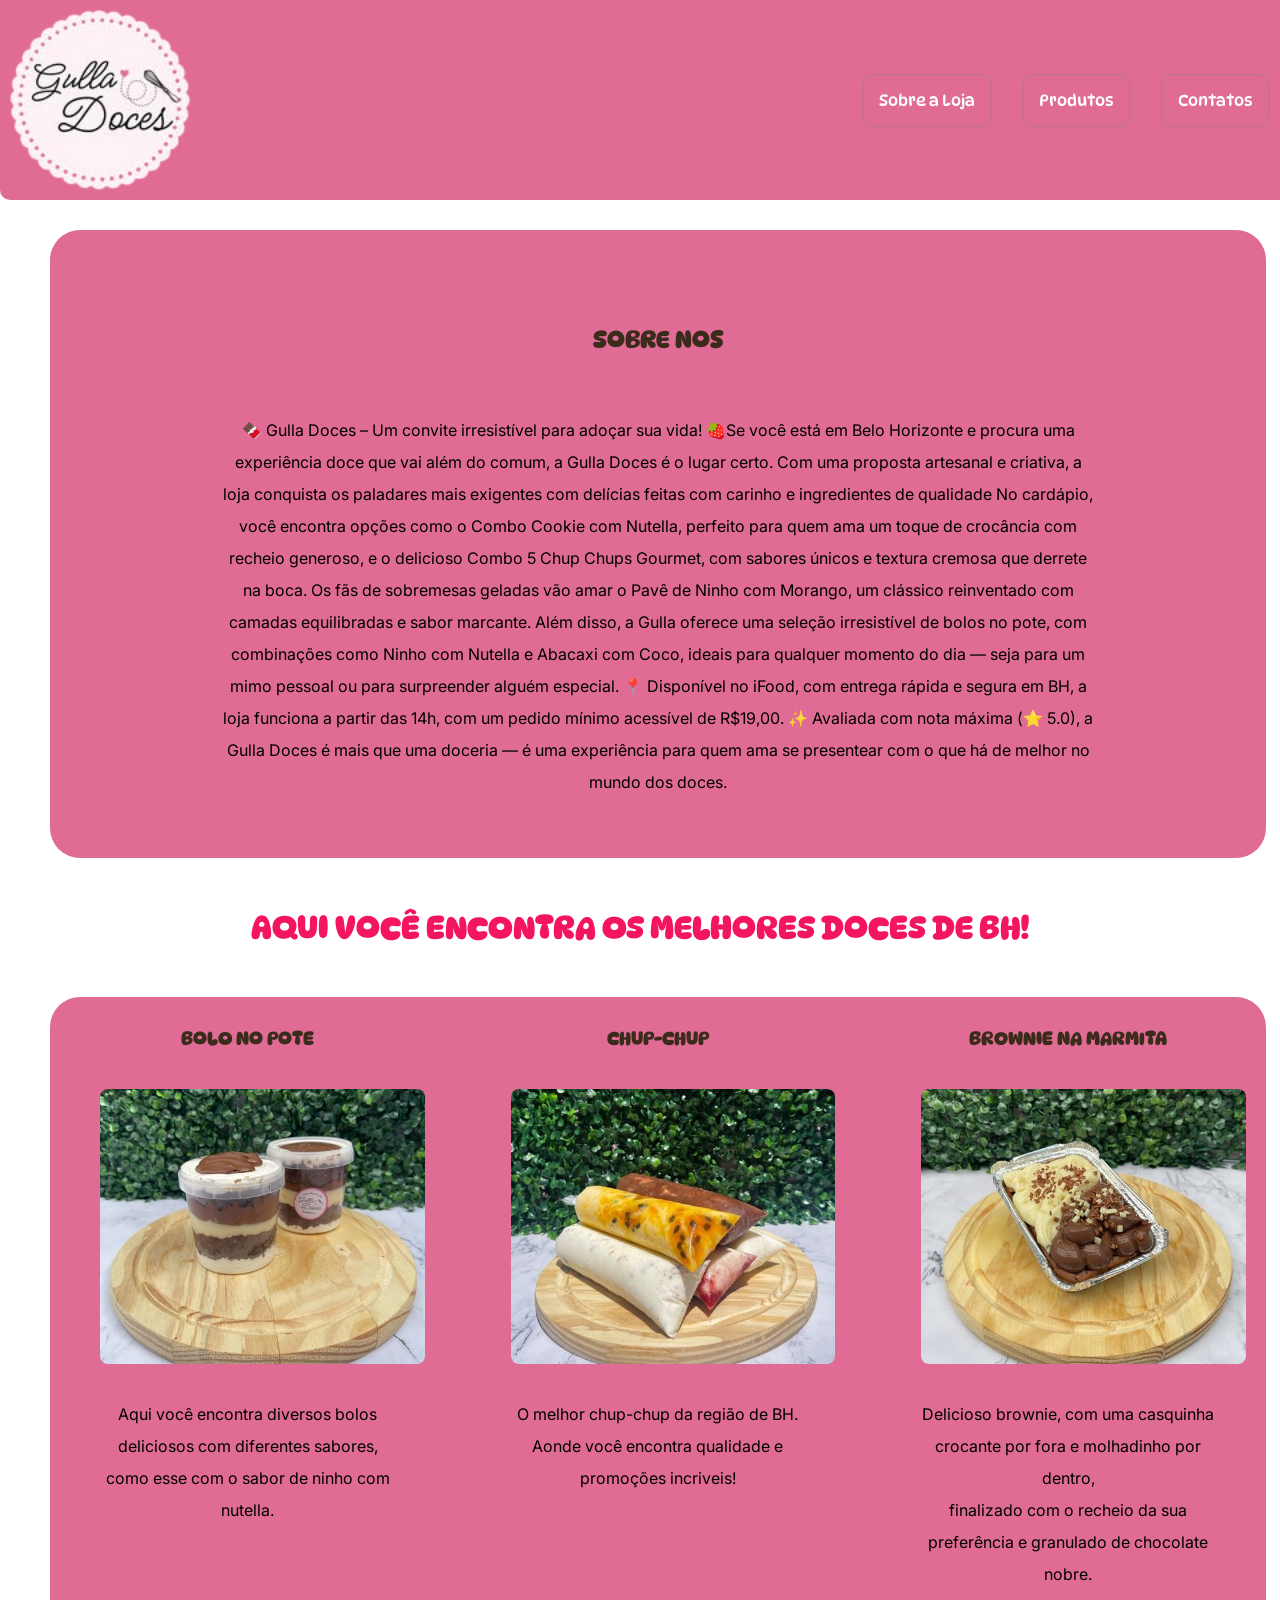
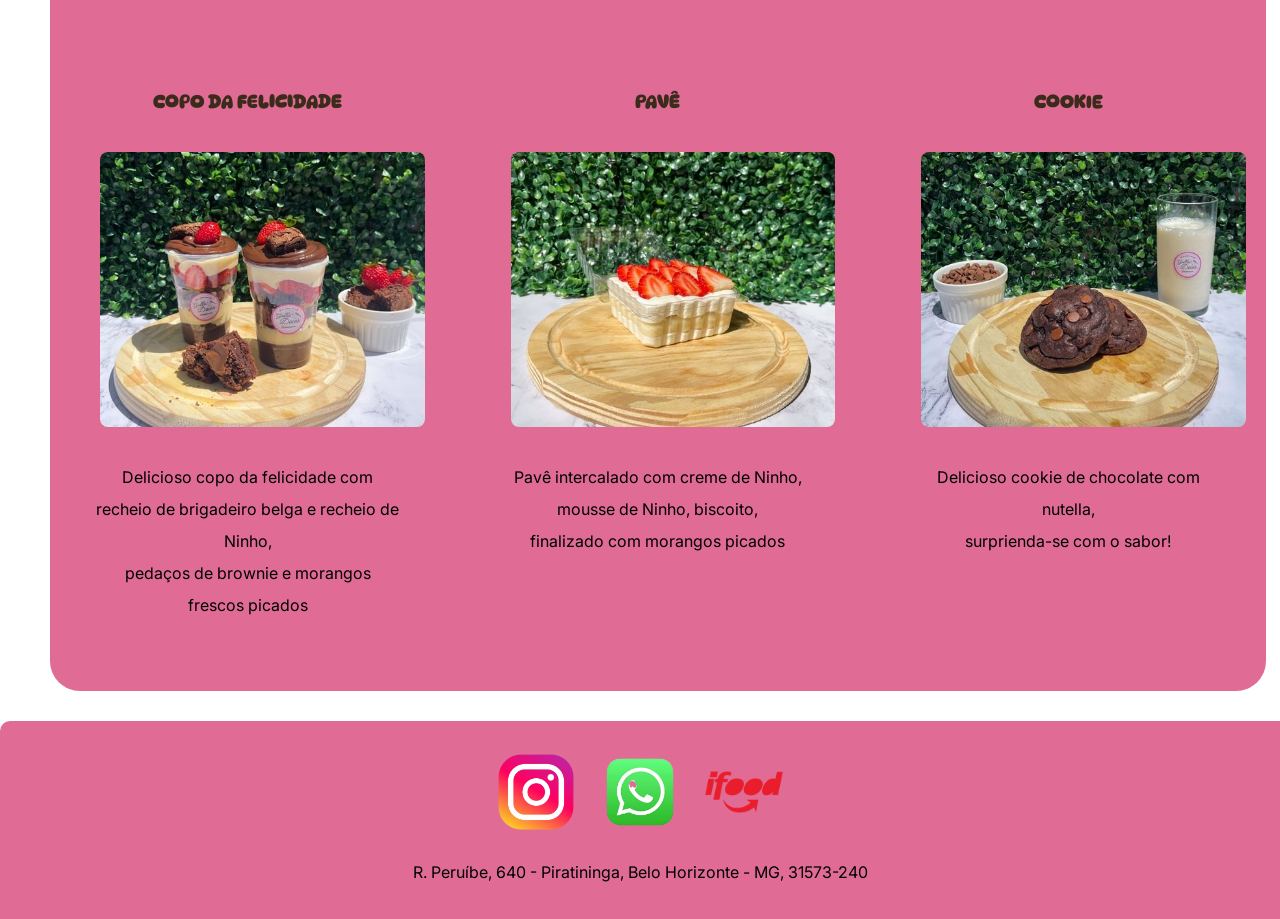
<file: index.html>
<!DOCTYPE html>
<html lang="pt-br">
<head>
    <meta charset="UTF-8">
    <meta name="viewport" content="width=device-width, initial-scale=1.0">
    <title>Gulla Doces</title>
    <link rel="preconnect" href="https://fonts.googleapis.com" />
    <link rel="preconnect" href="https://fonts.gstatic.com" crossorigin />
    <link href="https://fonts.googleapis.com/css2?family=DynaPuff:wght@400..700&family=Inter:ital,opsz,wght@0,14..32,100..900;1,14..32,100..900&family=Knewave&display=swap" rel="stylesheet" />
    <link rel="stylesheet" href="style.css">
</head>
<body>
    <Header>
        <img src="./Imagens/logo.png" alt="GullaDoces.Logo">
        <div class="optionsheader">
            <ul>
                <li><a href="#Sobre">Sobre a Loja</a></li>
                <li><a href="#Produtos">Produtos</a></li>
                <li><a href="#contato">Contatos</a></li>
            </ul>
        </div>
    </Header>
    <main id="mainMenu">
        <section id="Sobre">
            <div id="textosobre">
                <h2>Sobre Nos</h2>
                <p>
                    🍫 Gulla Doces – Um convite irresistível para adoçar sua vida! 🍓Se você está em Belo Horizonte e procura uma experiência doce que vai além do comum, a Gulla Doces é o lugar certo. Com uma proposta artesanal e criativa, a loja conquista os paladares mais exigentes com delícias feitas com carinho e ingredientes de qualidade
                    No cardápio, você encontra opções como o Combo Cookie com Nutella, perfeito para quem ama um toque de crocância com recheio generoso, e o delicioso Combo 5 Chup Chups Gourmet, com sabores únicos e textura cremosa que derrete na boca. Os fãs de sobremesas geladas vão amar o Pavê de Ninho com Morango, um clássico reinventado com camadas equilibradas e sabor marcante.
                    Além disso, a Gulla oferece uma seleção irresistível de bolos no pote, com combinações como Ninho com Nutella e Abacaxi com Coco, ideais para qualquer momento do dia — seja para um mimo pessoal ou para surpreender alguém especial.
                    📍 Disponível no iFood, com entrega rápida e segura em BH, a loja funciona a partir das 14h, com um pedido mínimo acessível de R$19,00.
                    ✨ Avaliada com nota máxima (⭐ 5.0), a Gulla Doces é mais que uma doceria — é uma experiência para quem ama se presentear com o que há de melhor no mundo dos doces.
                </p>
            </div>
        </section>
    </main>

    <h1>Aqui você encontra os melhores doces de BH!</h1>
    <main id="mainMenu">
        <section id="Produtos">
            <div class="linha-produtos">
                <div class="produtos">
                    <h3>Bolo no Pote</h3>
                    <img src="./Produtos/Bolo.png" alt="BoloNinhocomNutella">
                    <p>Aqui você encontra diversos bolos deliciosos com diferentes sabores,<br> como esse com o sabor de ninho com nutella.</p>
                </div>

                <div class="produtos">
                    <h3>Chup-Chup</h3>
                    <img src="./Produtos/Chup-chup.jpg" alt="Chup-chup">
                    <p>O melhor chup-chup da região de BH.<br>
                    Aonde você encontra qualidade e promoções incriveis!</p>            
                </div>

                <div class="produtos">
                    <h3>Brownie na Marmita</h3>
                    <img src="./Produtos/Brownie na Marmita.jpg" alt="Brownie na Marmita">
                    <p>Delicioso brownie, com uma casquinha crocante por fora e molhadinho por dentro,<br> finalizado com o recheio da sua preferência e granulado de chocolate nobre.</p>
                </div>
            </div>       
            <div class="linha-produtos">   
                <div class="produtos">
                    <h3>Copo da Felicidade</h3>
                    <img src="./Produtos/Copo Brownie com Morango.jpg" alt="Copo de Brownie com morango">
                    <p>Delicioso copo da felicidade com recheio de brigadeiro belga e recheio de Ninho,<br> pedaços de brownie e morangos frescos picados</p>
                </div>
                <div class="produtos">
                    <h3>Pavê</h3>
                    <img src="./Produtos/Pavê NinhocomMorango.jpg" alt="Pavê Ninho com Morango">
                    <p>Pavê intercalado com creme de Ninho, mousse de Ninho, biscoito,<br> finalizado com morangos picados</p>
                </div>
                <div class="produtos">
                    <h3>Cookie</h3>
                    <img src="./Produtos/Cookie de Chocolate com Nutella.jpg">
                    <p>Delicioso cookie de chocolate com nutella,<br>surprienda-se com o sabor!</p>
                </div>
            </div>
        </section>   
    </main>

    <footer id="contato">
    <a href="https://www.instagram.com/gulladoces_" ><img src="./Imagens/instagram.png" alt="Logo-Instagram"></a>
    <a href="https://api.whatsapp.com/send/?phone=31984059166&text&type=phone_number&app_absent=0"> <img src="./Imagens/whatsapp.png" alt="Logo-Whatsapp"></a> 
    <a href="https://www.diggy.menu/gulladoces" ><img src="./Imagens/Ifood.png" alt="Logo-Ifood"></a>  
    <p>R. Peruíbe, 640 - Piratininga, Belo Horizonte - MG, 31573-240</p>
    </footer>

</body>
</html>
</file>
<file: style.css>
:root {
  --cor-primaria: #e06c95;
  --cor-secundaria: #f31562;
  --cor-botoes: #c97190;
}

* {
  box-sizing: border-box;
  margin: 0;
  padding: 0;
}
html{
  scroll-behavior: smooth;
}
h1 {
  margin: 50px ;
  font-family: "DynaPuff", "Inter", sans-serif;
  color: var(--cor-secundaria);
  text-transform: uppercase;
}
h2 {
  color: #3b2b1b;
  margin: 50px ;
  font-family: "DynaPuff", "Inter", sans-serif;
  text-transform: uppercase;
  color-scheme: var(--cor-secundaria);

}
p {
  font-family: "Inter", sans-serif;
  color: hsl(0, 0%, 0%);
  padding: 10px;
  text-align: center;
  line-height: 200%;
  text-indent: 0;
}
h3 {
  text-transform: uppercase;
  color: #3b2b1b;
  font-family: "DynaPuff", sans-serif;
}
body {
  text-align: center;
}
header {
  display:flex;
  flex-direction: row;
  justify-content: space-between;
  align-items: center;
  border-radius: 0 0 0 10px;
  background-color: var(--cor-primaria);
}

header img {
  height: 200px;
  width: 200px;
}
header .optionsheader {
  display: flex;
  justify-content: right;
}
.optionsheader ul {
  list-style: none;
  display: flex;
  flex-direction: row;
  gap: 10px;
}
.optionsheader ul li a {
  margin: 0 10px;
  padding: 15px;
  border: 2px solid var(--cor-botoes);
  border-radius: 10px;
  font-family: "DynaPuff", "Inter", sans-serif;
}
.optionsheader ul li a:hover {
  background-color: var(--cor-secundaria);
  color: #fff;
  box-shadow: inset;
}

#mainMenu {
  min-height: auto;
  width: 95%;
  margin: 30px 50px;
  background-color: var(--cor-primaria);
  flex-direction: row;
  justify-content: center;
  border-radius: 30px;
  text-align: center;
  overflow: hidden;
}

.produtos {
  width: 30%;
  min-width: 300px;
  padding: 20px;
}

.produtos img {
  margin: 20px 15px;
  height: 275px;
  width: 100%;
  object-fit: cover;
  border-radius: 0.5rem;
}
.produtos h3 {
  margin-bottom: 10px;
  padding: 10px 0;
}

#contato {
  border-radius: 10px 0 0 0;
  padding: 21px;
  margin-top: 30px;
  background-color: var(--cor-primaria);
}
#Sobre {
  min-width: 100%;
  background-size: cover;
  background-position: center;
  background-repeat: no-repeat;
  min-height: 500px;
  height: auto;
  padding-top: 40px;
  display: flex;
  flex-direction: column;
  overflow-wrap: break-word;
  word-wrap: break-word;
  hyphens: auto;
  align-items: center;
  justify-content: center;
}
#textosobre {
  text-align: center;
  padding: 5px;
  width:100%;
  overflow-wrap: break-word;
  word-wrap: break-word;
  hyphens: auto;
  max-width: 900px;
  padding-bottom: 50px;
}
#textosobre img {
  text-align: right;
}
a {
  font-family: "DynaPuff", "Inter", sans-serif;
  color: #fff;
  text-decoration: none;
}

a:hover {
  color: var(--cor-secundaria);
}
footer img{
    height: 100px;
    width: 100px;
}

.linha-produtos {
  display: flex;
  justify-content: space-evenly;
  flex-wrap: nowrap;
  gap: 30px;
  margin-bottom: 40px;
}
/* Estilo para alinhar imagem e texto lado a lado */
.sobre-conteudo {
  display: flex;
  align-items: center;
  justify-content: center;
  gap: 30px;
  flex-wrap: wrap; /* quebra para baixo em telas pequenas */
}

.sobre-conteudo img {
  width: 250px;
  height: auto;
  border-radius: 15px;
  object-fit: cover;
}

.sobre-conteudo p {
  max-width: 550px;
  text-align: justify;
  line-height: 1.8;
  color: #000;
}


/* Responsividade para tablets e celulares */
@media (max-width: 1024px) {
  .linha-produtos {
    flex-wrap: wrap;
    justify-content: center;
  }

  .produtos {
    width: 45%;
    padding: 20px;
  }
}

@media (max-width: 768px) {
  .produtos {
    width: 100%;
  }

  header {
    flex-direction: column;
    align-items: center;
  }

  .optionsheader ul {
    flex-direction: column;
    gap: 10px;
  }

  #mainMenu {
    flex-direction: column;
    margin: 10px;
    width: 95%;
  }

  #textosobre {
    width: 95%;
  }

  footer img {
    width: 70px;
    height: 70px;
  }
}
</file>
